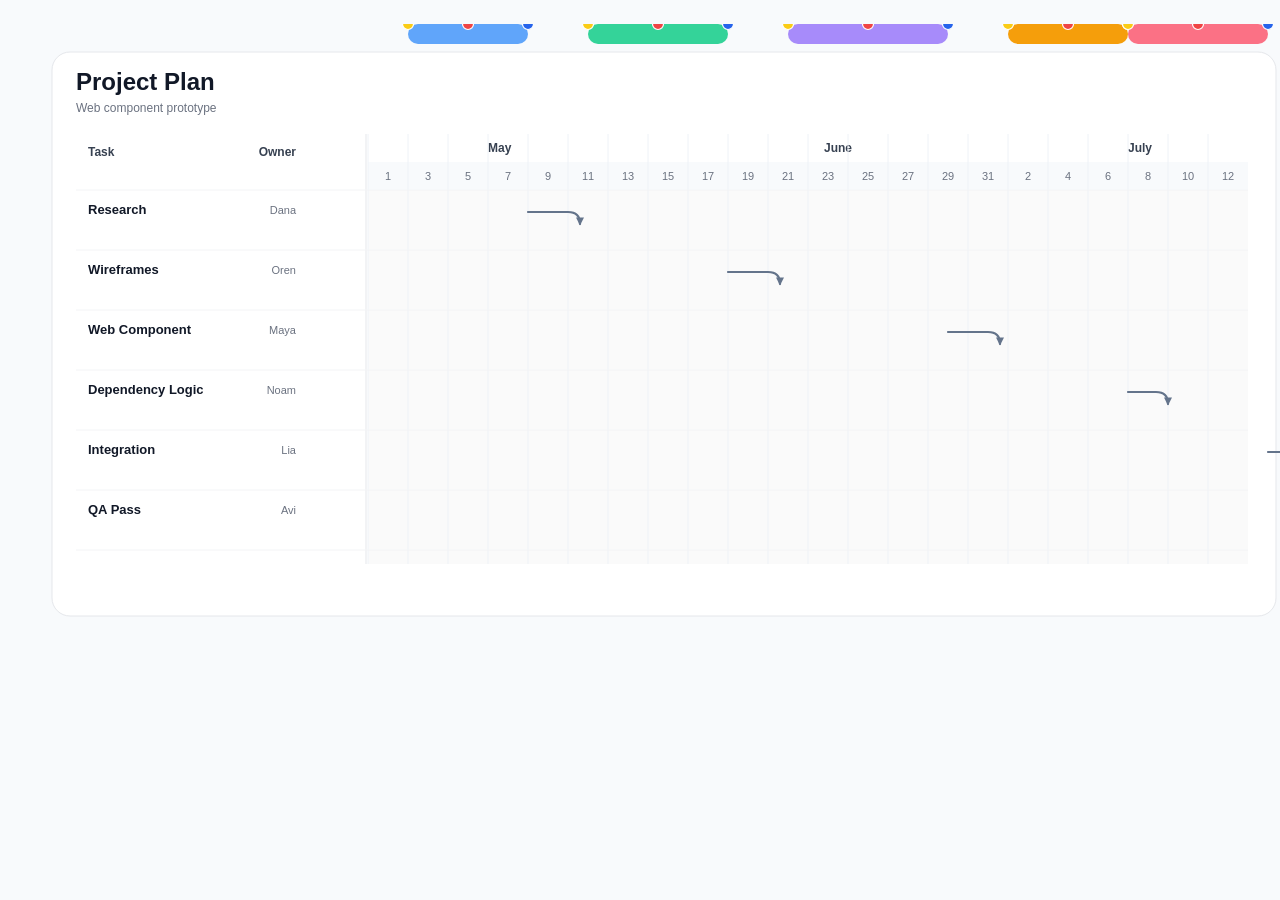
<file: gantt/gantt-chart-webcomponent-demo.html>
<!doctype html>
<html lang="en">
<head>
  <meta charset="utf-8" />
  <title>Gantt Web Component Prototype</title>
  <style>
    body { margin: 0; padding: 24px; background: #f8fafc; font-family: Inter, Arial, sans-serif; }
    gantt-chart { display: block; max-width: 1280px; margin: 0 auto; }
  </style>
</head>
<body>
  <gantt-chart></gantt-chart>

  <script type="module">
    class GanttChart extends HTMLElement {
      connectedCallback() {
        const tasks = [
          { id: "t1", name: "Research", owner: "Dana", start: 2, duration: 6, color: "#60a5fa" },
          { id: "t2", name: "Wireframes", owner: "Oren", start: 11, duration: 7, color: "#34d399", dependsOn: "t1" },
          { id: "t3", name: "Web Component", owner: "Maya", start: 21, duration: 8, color: "#a78bfa", dependsOn: "t2" },
          { id: "t4", name: "Dependency Logic", owner: "Noam", start: 32, duration: 6, color: "#f59e0b", dependsOn: "t3" },
          { id: "t5", name: "Integration", owner: "Lia", start: 38, duration: 7, color: "#fb7185", dependsOn: "t4" },
          { id: "t6", name: "QA Pass", owner: "Avi", start: 47, duration: 6, color: "#22c55e", dependsOn: "t5" }
        ];

        const dayWidth = 20;
        const rowHeight = 60;
        const barHeight = 20;
        const leftPanel = 292;
        const width = 1280;
        const height = 620;
        const top = 110;
        const headerH = 56;
        const rowsTop = top + headerH;
        const svgX = 52;
        const timelineX = svgX + leftPanel;

        const taskMap = new Map(tasks.map((t, i) => [t.id, { ...t, row: i }]));

        const barGeom = (task) => {
          const x = timelineX + task.start * dayWidth;
          const y = rowsTop + task.row * rowHeight + 12;
          const w = task.duration * dayWidth;
          return {
            x, y, w, h: barHeight,
            left: { x, y: y + barHeight / 2 },
            mid: { x: x + w / 2, y: y + barHeight / 2 },
            right: { x: x + w, y: y + barHeight / 2 }
          };
        };

        const rows = tasks.map((task, i) => {
          const g = barGeom(task);
          return `
            <text x="64" y="${rowsTop + i * rowHeight + 24}" class="label">${task.name}</text>
            <text x="272" y="${rowsTop + i * rowHeight + 24}" text-anchor="end" class="small">${task.owner}</text>

            <rect x="${g.x}" y="${g.y}" width="${g.w}" height="${g.h}" rx="10" fill="${task.color}"/>
            <circle cx="${g.left.x}" cy="${g.left.y}" r="5.5" fill="#facc15" stroke="#fff" stroke-width="1.2"/>
            <circle cx="${g.mid.x}" cy="${g.mid.y}" r="5.5" fill="#ef4444" stroke="#fff" stroke-width="1.2"/>
            <circle cx="${g.right.x}" cy="${g.right.y}" r="5.5" fill="#2563eb" stroke="#fff" stroke-width="1.2"/>
          `;
        }).join("");

        const deps = tasks
          .filter(t => t.dependsOn)
          .map(task => {
            const source = barGeom(taskMap.get(task.dependsOn));
            const target = barGeom(task);
            const sx = source.right.x;
            const sy = source.right.y;
            const tx = target.left.x;
            const ty = target.left.y;
            const elbow = Math.max(sx + 28, tx - 20); // stay mostly rightward before dropping
            return `<path class="dep" marker-end="url(#arrowHead)"
              d="M${sx},${sy} H${elbow} Q${elbow + 12},${sy} ${elbow + 12},${sy + 12}
                 V${ty - 12} Q${elbow + 12},${ty} ${Math.min(elbow + 24, tx - 8)},${ty}
                 H${tx}" />`;
          })
          .join("");

        const dayLines = Array.from({ length: 22 }, (_, i) => {
          const x = timelineX + i * 40;
          const day = i < 16 ? 1 + i * 2 : 2 + (i - 16) * 2;
          return `
            <line x1="${x}" y1="${top}" x2="${x}" y2="${top + 430}" class="grid"/>
            <text x="${x + 20}" y="${top + 46}" text-anchor="middle" class="day">${day}</text>
          `;
        }).join("");

        const rowLines = Array.from({ length: 7 }, (_, i) => {
          const y = top + 56 + i * 60;
          return `<line x1="${svgX}" y1="${y}" x2="${svgX + 1172}" y2="${y}" class="rowline"/>`;
        }).join("");

        this.innerHTML = `
          <svg xmlns="http://www.w3.org/2000/svg" width="${width}" height="${height}" viewBox="0 0 ${width} ${height}">
            <defs>
              <style>
                .title { font: 700 24px Inter, Arial, sans-serif; fill: #111827; }
                .subtitle { font: 500 12px Inter, Arial, sans-serif; fill: #6b7280; }
                .label { font: 600 13px Inter, Arial, sans-serif; fill: #111827; }
                .small { font: 500 11px Inter, Arial, sans-serif; fill: #6b7280; }
                .header { font: 700 12px Inter, Arial, sans-serif; fill: #374151; }
                .day { font: 500 11px Inter, Arial, sans-serif; fill: #6b7280; }
                .grid { stroke: #eef2f7; stroke-width: 1; }
                .rowline { stroke: #f3f4f6; stroke-width: 1; }
                .panel { fill: #ffffff; stroke: #e5e7eb; stroke-width: 1; }
                .timeline-bg { fill: #fafafa; }
                .dep { stroke: #64748b; stroke-width: 2.2; fill: none; stroke-linecap: round; stroke-linejoin: round; }
              </style>
              <marker id="arrowHead" markerWidth="10" markerHeight="10" refX="7.5" refY="5" orient="auto" markerUnits="userSpaceOnUse">
                <path d="M1,1 L9,5 L1,9 Z" fill="#64748b"/>
              </marker>
            </defs>

            <rect width="${width}" height="${height}" fill="#f8fafc"/>
            <rect x="28" y="28" width="1224" height="564" rx="18" class="panel"/>

            <text x="52" y="66" class="title">Project Plan</text>
            <text x="52" y="88" class="subtitle">Web component prototype</text>

            <rect x="${timelineX}" y="${top}" width="880" height="430" class="timeline-bg"/>
            <rect x="52" y="${top}" width="${leftPanel}" height="430" fill="#fff"/>
            <line x1="${svgX + 290}" y1="${top}" x2="${svgX + 290}" y2="${top + 430}" stroke="#e5e7eb"/>

            <text x="64" y="${top + 22}" class="header">Task</text>
            <text x="272" y="${top + 22}" text-anchor="end" class="header">Owner</text>

            <rect x="${timelineX}" y="${top}" width="880" height="28" fill="#fff"/>
            <rect x="${timelineX}" y="${top + 28}" width="880" height="28" fill="#f8fafc"/>
            <text x="${timelineX + 120}" y="${top + 18}" class="header">May</text>
            <text x="${timelineX + 456}" y="${top + 18}" class="header">June</text>
            <text x="${timelineX + 760}" y="${top + 18}" class="header">July</text>

            ${dayLines}
            ${rowLines}
            ${rows}
            ${deps}
          </svg>
        `;
      }
    }

    customElements.define("gantt-chart", GanttChart);
  </script>
</body>
</html>
</file>
